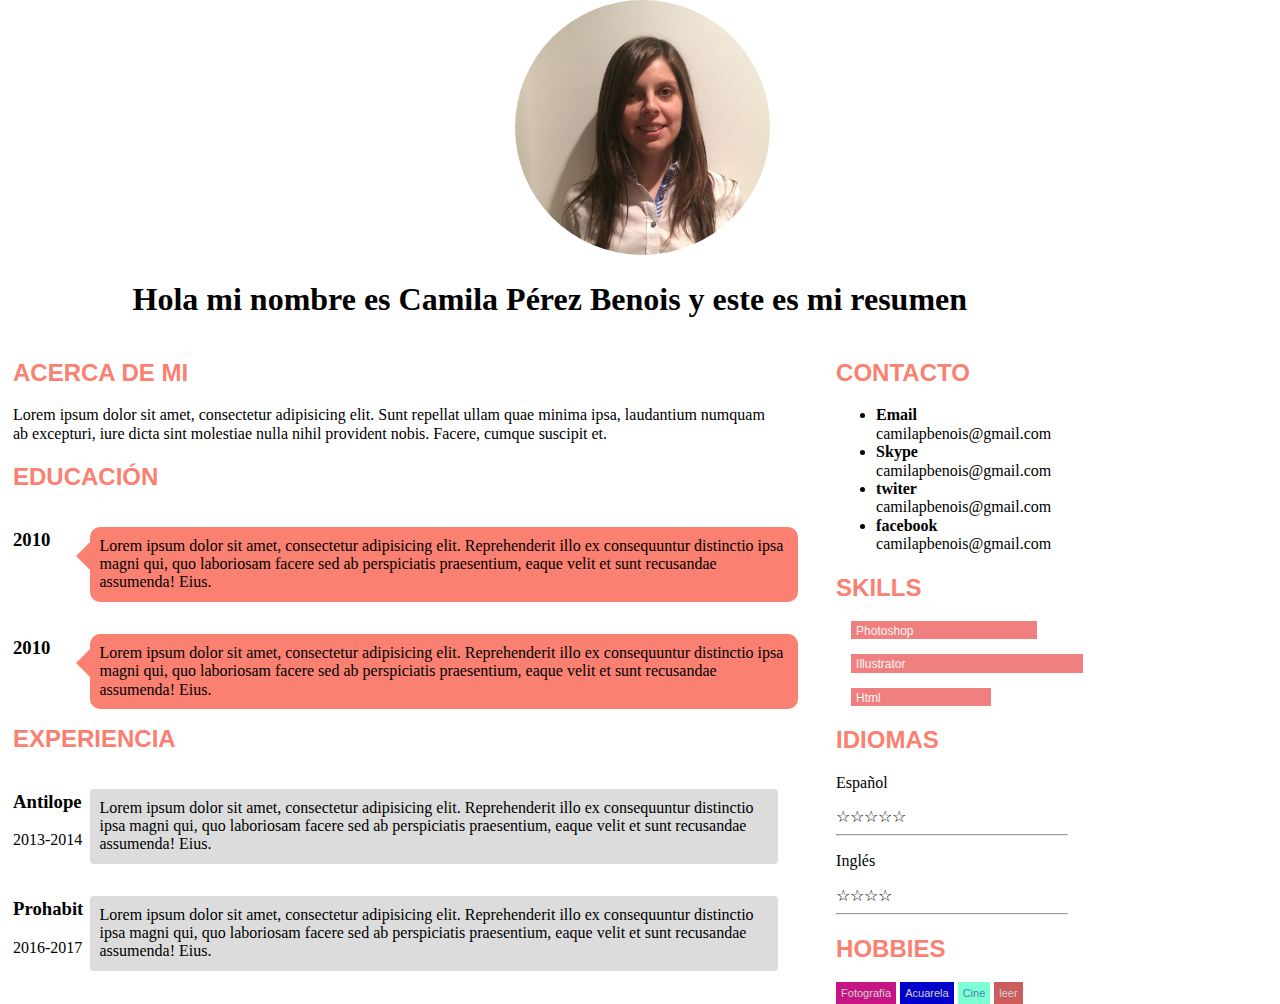
<file: index.html>
<!DOCTYPE html>
<html lang="en">
<head>
	<meta charset="UTF-8">
	<title>
	</title>

	<link rel="stylesheet" type="text/css" href="css/style.css">
	<link rel="stylesheet" type="text/css" href="css/normalize.css">
</head>
<body>
<header>
	<div class="container">
		<div class="row" >	

			<div class="col-sm-2 col-md-2 col-md-offset-3 "> <img class="imagen" src="images/camila.jpg" alt=""></div>
			<div class="col-sm-10 col-md-8 col-md-offset-1">
			<h1> Hola mi nombre es Camila Pérez Benois y este es mi resumen</h1></div>
		</div>	
	</div>
</header>

<section>
	<div class="container">
		<div class="row">
			<div class="col-sm-9 col-md-6 margin">
			<!---  DESDE ACA -->


			<h2 class="subtitulo">ACERCA DE MI</h2>
				<p>Lorem ipsum dolor sit amet, consectetur adipisicing elit. Sunt repellat ullam quae minima ipsa, laudantium numquam ab excepturi, iure dicta sint molestiae nulla nihil provident nobis. Facere, cumque 
				suscipit et.</p>
				<h2 class="subtitulo">educación</h2>
				<div class="col-sm-2 col-md-1"><h3>2010</h3></div>

					
					<div class="col-sm-8 col-md-9">
						<p class="bubble">
						Lorem ipsum dolor sit amet, consectetur adipisicing elit. Reprehenderit illo ex consequuntur distinctio ipsa magni qui, quo laboriosam facere sed ab perspiciatis praesentium, eaque velit et sunt recusandae assumenda! Eius.
					
						</p>
						</div>

				<div class="col-sm-2 col-md-1 col-md-offset-2"><h3>2010</h3></div>

					
					<div class="col-sm-8 col-md-9">
						<p class="bubble">
						Lorem ipsum dolor sit amet, consectetur adipisicing elit. Reprehenderit illo ex consequuntur distinctio ipsa magni qui, quo laboriosam facere sed ab perspiciatis praesentium, eaque velit et sunt recusandae assumenda! Eius.
					
						</p>
						</div>
				<h2 class="subtitulo">Experiencia</h2>
					<div class="col-sm-2 col-md-1 col-md-offset-2"><h3>Antilope</h3>
						<p>2013-2014</p>
					</div>

					
					<div class="col-sm-8 col-md-9">
						<p class="experiencia">
						Lorem ipsum dolor sit amet, consectetur adipisicing elit. Reprehenderit illo ex consequuntur distinctio ipsa magni qui, quo laboriosam facere sed ab perspiciatis praesentium, eaque velit et sunt recusandae assumenda! Eius.
					
						</p>
						</div>
					<div class="col-sm-2 col-md-1 col-md-offset-2"><h3>Prohabit</h3>
						<p>2016-2017</p>
					</div>

					
					<div class="col-sm-8 col-md-9">
						<p class="experiencia">
						Lorem ipsum dolor sit amet, consectetur adipisicing elit. Reprehenderit illo ex consequuntur distinctio ipsa magni qui, quo laboriosam facere sed ab perspiciatis praesentium, eaque velit et sunt recusandae assumenda! Eius.
					
						</p>
						</div>

			<!--  HASTA ACA -->
			</div>
			<div class="col-sm-6">
			<div class= "col-md-8 margen">
				<h2 class="subtitulo">CONTACTO</h2>

				<ul>
					<li><strong> Email </strong> camilapbenois@gmail.com</li>
					<li><strong> Skype </strong> camilapbenois@gmail.com</li>
					<li><strong> twiter </strong> camilapbenois@gmail.com</li>
					<li><strong> facebook </strong> camilapbenois@gmail.com</li>

				</ul>
				<h2 class="subtitulo"> Skills</h2>
				<div class="progress"> 
				  <div class="progress-bar progress-bar-danger" role="progressbar" aria-valuenow="80" aria-valuemin="0" aria-valuemax="100" style="width: 80%">
   				 <span class="sr-only">Photoshop</span></div>
   				  <div class="progress-bar progress-bar-danger" role="progressbar" aria-valuenow="100" aria-valuemin="0" aria-valuemax="100" style="width: 100%">
   				 <span class="sr-only">Illustrator</span></div>
   				 <div class="progress"> 
				  <div class="progress-bar progress-bar-danger" role="progressbar" aria-valuenow="60" aria-valuemin="0" aria-valuemax="100" style="width:60%">
   				 <span class="sr-only">Html</span></div>
  				</div>
  				<h2 class="subtitulo"> Idiomas</h2>
  				<p>Español</p> <div class="rating">
									<span>☆</span><span>☆</span><span>☆</span><span>☆</span><span>☆</span>
								</div>
								<hr>
  				<p>Inglés</p><div class="rating">
									<span>☆</span><span>☆</span><span>☆</span><span>☆</span>
								</div>
								<hr>
				<h2 class="subtitulo">Hobbies</h2>
					<div id="foto">Fotografía</div>
					<div id="pintura">Acuarela</div>
					<div id="cine">Cine</div>
					<div id="leer">leer</div>
				
			</div>
		</div>
	</div>

</section>	


</div>
	
</body>
</html>
</file>
<file: css/style.css>
max-width:  1170px;
	margin-left:  auto;
	margin-right: auto;
  padding: 5px;
}

html{
	box-sizing: border-box;
}

*,*:before, *:after{
	box-sizing: inherit;
}
.row:before, .row:after{
	content: "";
	display: table;

}
.row:after{
	clear: both;
}

.row {
	*zoom: 1;
}
.row{
  clear: both;
}

.col-md-1, .col-md-2, .col-md-3, .col-md-4, .col-md-5,
.col-md-6, .col-md-7, .col-md-8, .col-md-9, .col-md-10
.col-sm-1, .col-sm-2, .col-sm-3, .col-sm-4, .col-sm-5,
.col-sm-6, .col-sm-7, .col-sm-8, .col-sm-9, .col-sm-10{
  float: left;
}

@media(max-width: 480px){
  .col-sm-1{
    width: 10%;
  }
  .col-sm-2{
    width: 20%;
  }
  .col-sm-3{
    width: 30%;
  }
  .col-sm-4{
    width: 40%;
  }
  .col-sm-5{
    width: 50%;
  }
  .col-sm-6{
    width: 60%;
  }
  .col-sm-7{
    width: 70%;
  }
  .col-sm-8{
    width: 80%;
  }
  .col-sm-9{
    width: 90%;
  }
  .col-sm-10{
    width: 100%;
  }
}

@media(min-width: 481px){
  .col-md-1{
    width: 10%;
  }
  .col-md-2{
    width: 20%;
  }
  .col-md-3{
    width: 30%;
  }
  .col-md-4{
    width: 40%;
  }
  .col-md-5{
    width: 50%;
  }
  .col-md-6{
    width: 60%;
  }
  .col-md-7{
    width: 70%;
  }
  .col-md-8{
    width: 80%;
  }
  .col-md-9{
    width: 90%;
  }
  .col-md-10{
    width: 100%;
  }
  .col-md-offset-4{
    margin-left: 40%;
  }
  .col-md-offset-1{
  	margin-left: 10%;
  }
   .col-md-offset-3{
  	margin-left: 30%;
  }
}

.imagen{

	max-width: 100%;
	margin-left: 50%;
	border-radius: 50%;

}

.row{
margin-left: 5px;

}
.subtitulo{
	text-align: left;
	color: salmon;
	font-family: "arial";
  text-transform: uppercase;
}

p.bubble 
{
position: relative;
width: 100%;
padding: 10px;
background: salmon;
-webkit-border-radius: 10px;
-moz-border-radius: 10px;
border-radius: 10px;
}

p.bubble:after 
{
content: '';
position: absolute;
border-style: solid;
border-width: 14px 14px 14px 0;
border-color: transparent salmon;
display: block;
width: 0;
z-index: 1;
left: -14px;
top: 15px;
}

.col-md-6.left{
  float: left;
}
.experiencia{
  padding: 10px;
  background-color: gainsboro;
  border-radius: 4px;
}
.progress-bar-danger{
  background-color: lightcoral;
  margin: 15px;
  color: whitesmoke;
}
.sr-only{
  padding-left: 5px;
  font-size: 12px;
  font-family:Helvetica, Arial, Sans-Serif;
}

.margen{
  margin-left: 10px;
  float: right;
}
.margin{
  margin-left: 8px;
}

.rating > span:hover:before {
   content: "\2605";
   position: absolute;
}

#foto{
  background-color: mediumvioletred;
  display: inline;
  padding: 5px;
  color: lightgray;
  font-family: Helvetica, Arial, sans-serif;
  font-size: 11px;
}
#pintura{
  background-color: mediumblue;
  display: inline;
  padding: 5px;
  color: lightgray;
  font-family: Helvetica, Arial, sans-serif;
  font-size: 11px;
}
#cine{
  background-color: aquamarine;
  display: inline;
  padding: 5px;
  color: steelblue;
  font-family: Helvetica, Arial, sans-serif;
  font-size: 11px;
}
#leer{
  background-color: indianred;
  display: inline;
  padding: 5px;
  color: lightgray;
  font-family: Helvetica, Arial, sans-serif;
  font-size: 11px;
}
</file>
